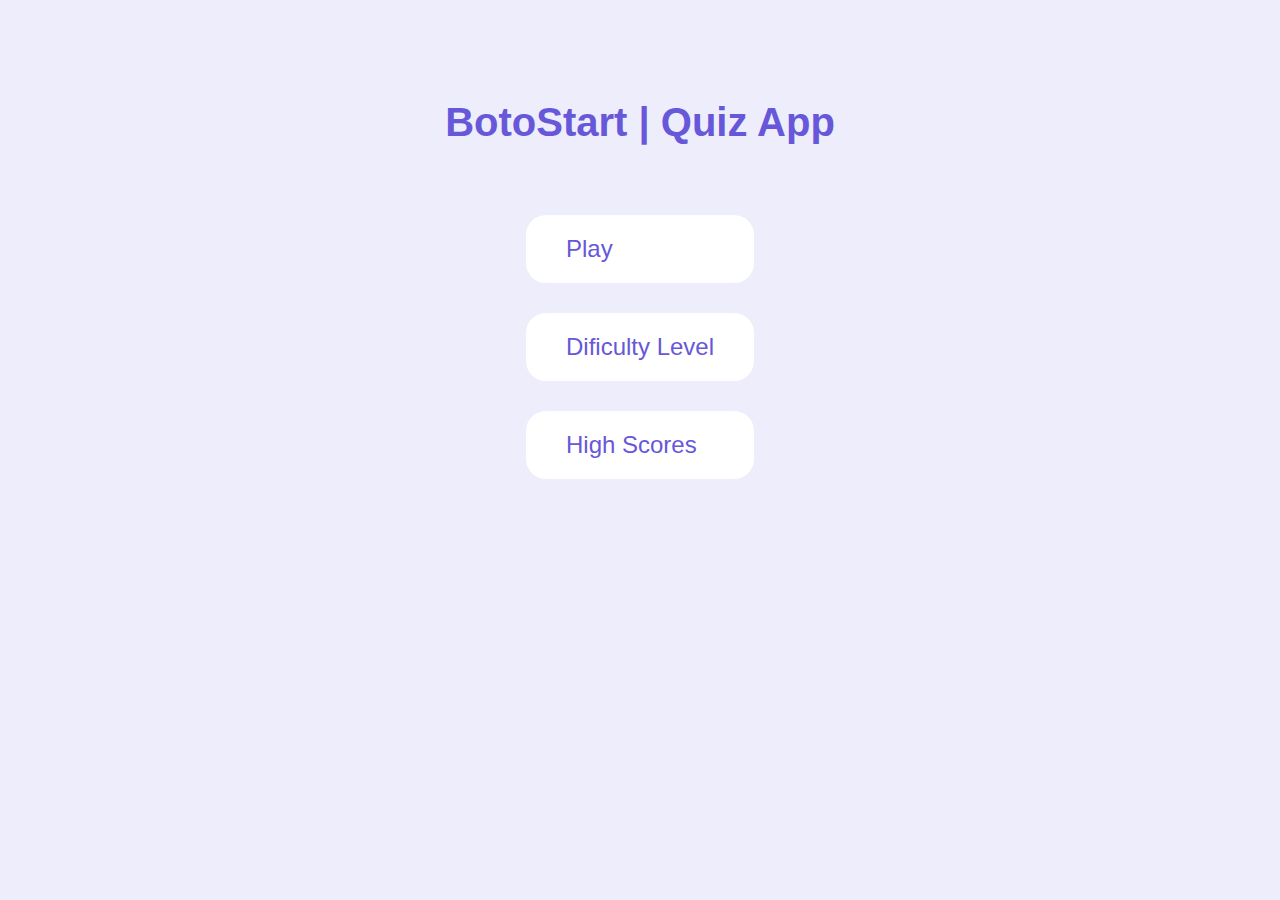
<file: index.html>
<!DOCTYPE html>
<html lang="en">
<head>
    <meta charset="UTF-8">
    <meta name="viewport" content="width=device-width, initial-scale=1.0">
    <title>Quiz App</title>
    <link rel="stylesheet" href="./css/global.css">
    <link rel="stylesheet" href="./css/index.css">  
</head>
<body>
    <h1>BotoStart | Quiz App</h1>
    <div class="container">
            <a href="./game.html">Play</a>
            <a href="./difficulty.html">Dificulty Level</a>
            <a href="scores.html">High Scores</a>
    </div>
    <script src="./js/index.js"></script>
</body>
</html>
</file>
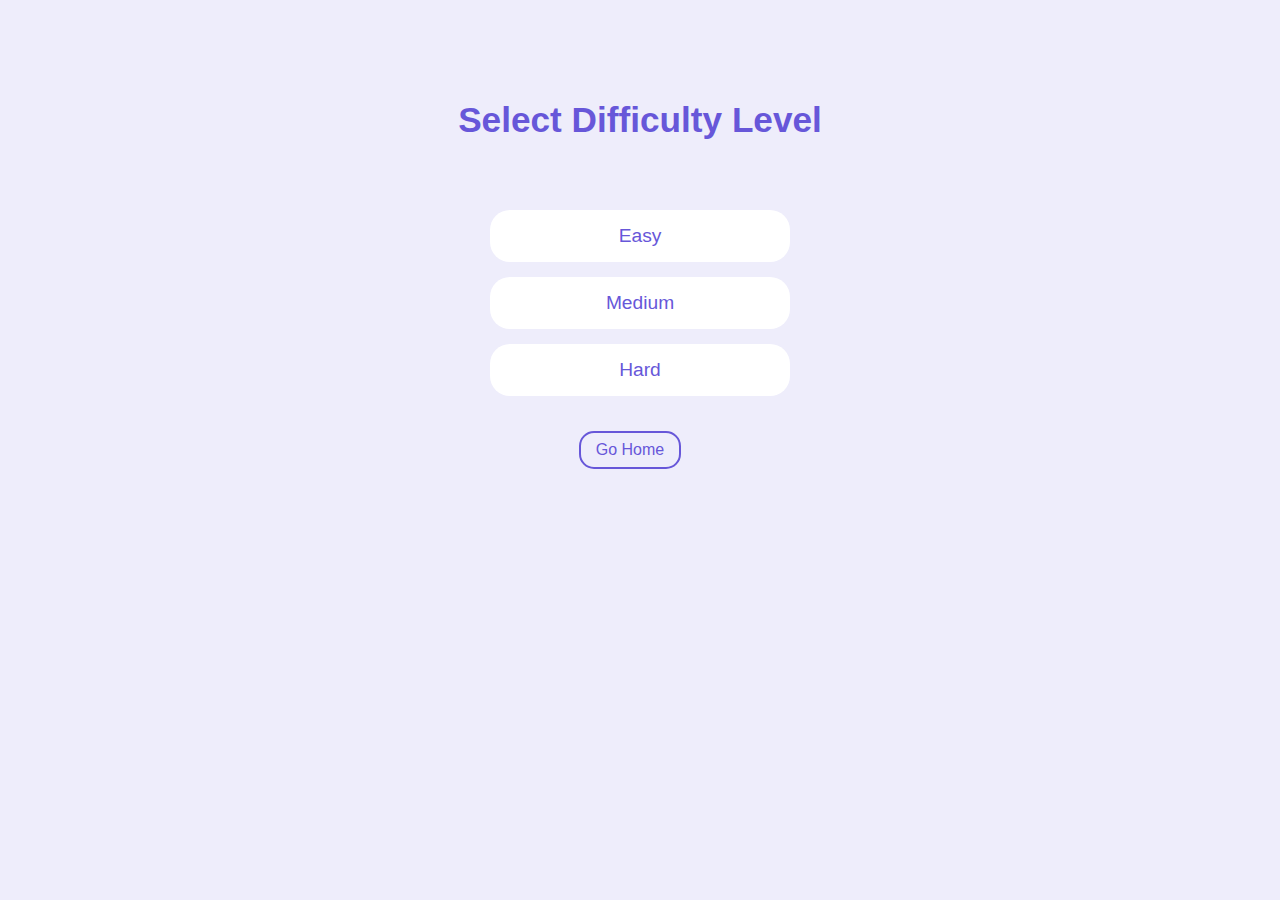
<file: difficulty.html>
<!DOCTYPE html>
<html lang="en">
<head>
    <meta charset="UTF-8">
    <meta name="viewport" content="width=device-width, initial-scale=1.0">
    <title>Difficulty</title>
    <link rel="stylesheet" href="./css/global.css">
    <link rel="stylesheet" href="./css/difficulty.css">
</head>
<body>
    <h3>Select Difficulty Level</h3>
    <button>Easy</button>
    <button>Medium</button>
    <button>Hard</button>
    <a href="./"> Go Home</a>
    <script src="./js/difficulty.js"></script>
</body>
</html>
</file>
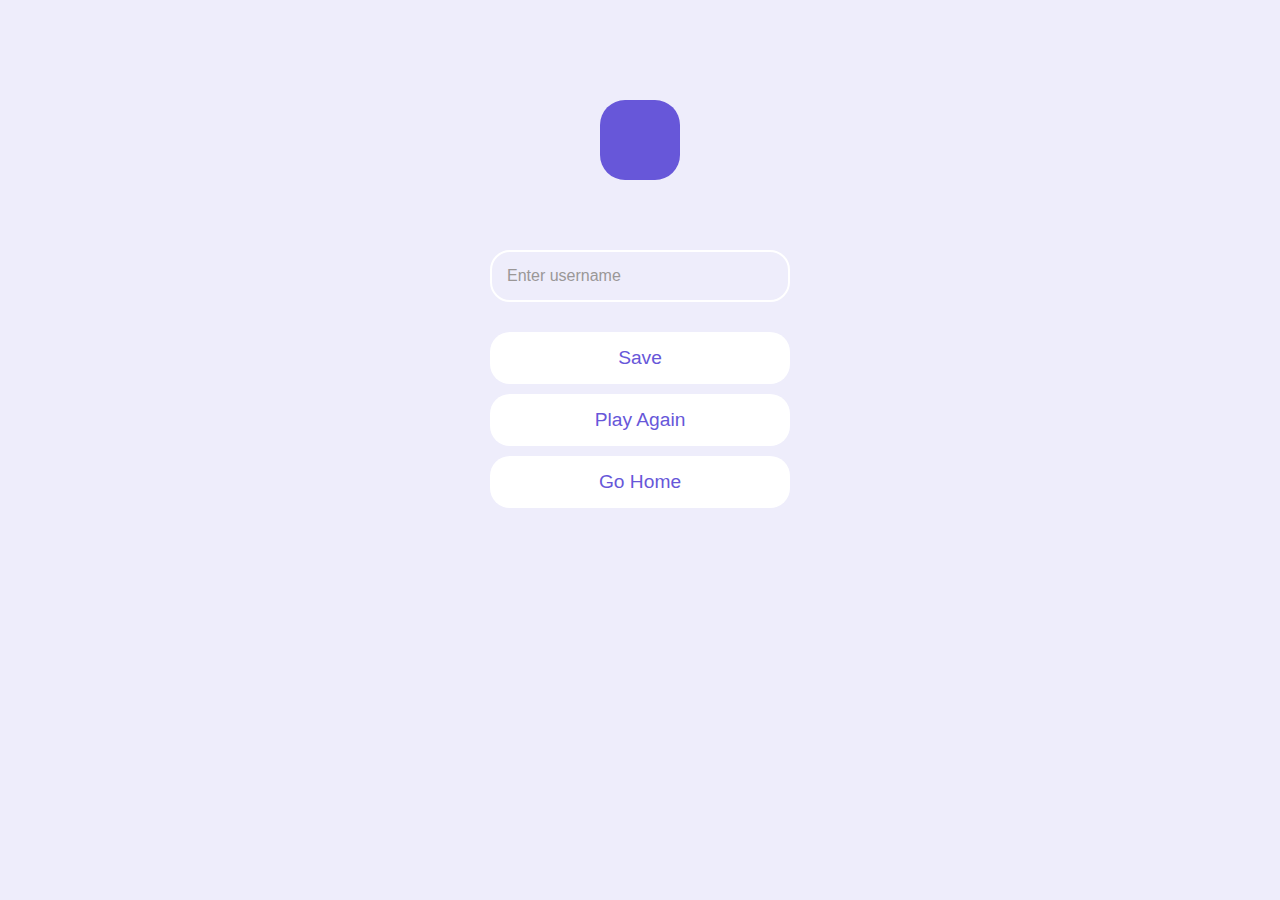
<file: end.html>
<!DOCTYPE html>
<html lang="en">
<head>
    <meta charset="UTF-8">
    <meta name="viewport" content="width=device-width, initial-scale=1.0">
    <title>End</title>
    <link rel="stylesheet" href="./css/global.css">
    <link rel="stylesheet" href="./css/end.css">
</head>
<body>
    <p id="score-text"></p>
    <input type="text" placeholder="Enter username">
    <button>Save</button>
    <a href="./game.html">Play Again</a>
    <a href="./index.html">Go Home</a>
    <script src="./js/end.js"></script>
</body>
</html>
</file>
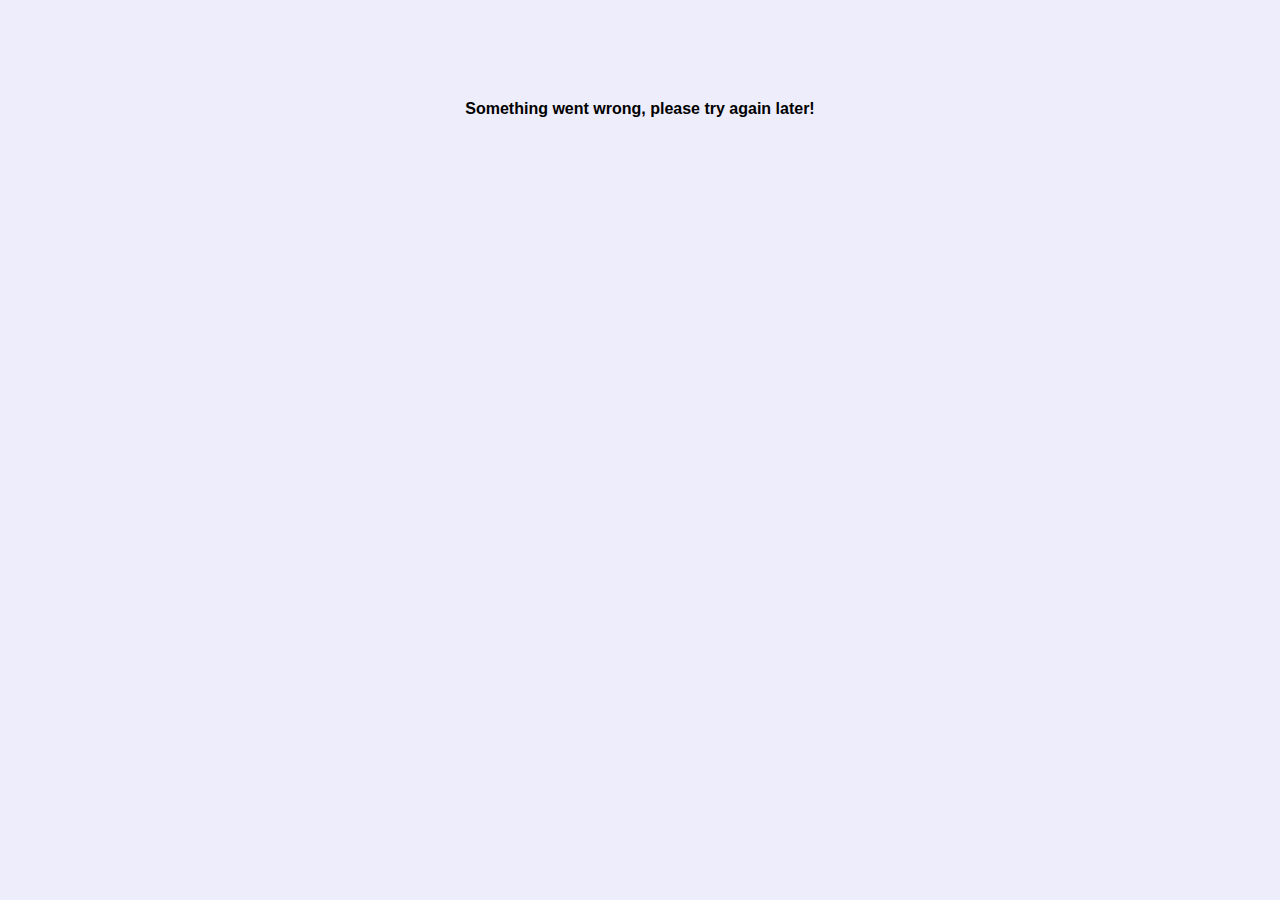
<file: game.html>
<!DOCTYPE html>
<html lang="en">
<head>
    <meta charset="UTF-8">
    <meta name="viewport" content="width=device-width, initial-scale=1.0">
    <title>Game</title>
    <link rel="stylesheet" href="./css/global.css">
    <link rel="stylesheet" href="./css/game.css">
</head>
<body>
    <span id="loader"></span>
    <h4 id="error">Something went wrong, please try again later!</h4>
    <div id="container">
        <div class="header">
          <div>
            <p>Question Number:</p>
            <span id="question-number">1</span>
          </div> 
          <div>
            <p>Score:</p>
            <span id="score">0</span>
          </div>  
        </div>
        <div id="question-box">
            <h3 id="question-text"></h3>
            <button class="answer-text"></button>
            <button class="answer-text"></button>
            <button class="answer-text"></button>
            <button class="answer-text"></button>
        </div>
        <button id="finish-button">Finished</button>
        <button id="next-button">Next</button>
    </div>
    <script src="./js/game.js" type="module"></script>
    <script src="./js/helper.js" type="module"></script>
</body>
</html>
</file>
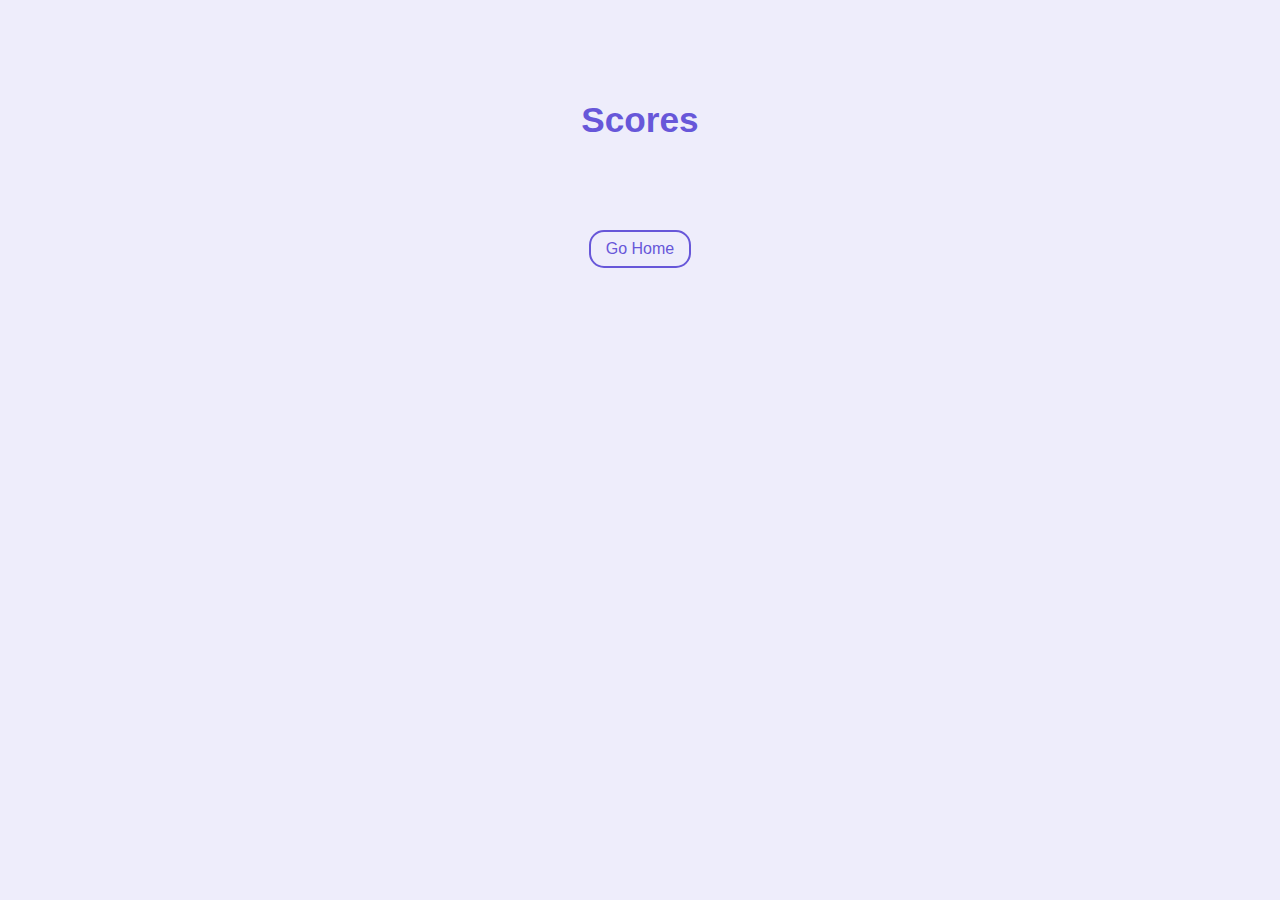
<file: scores.html>
<!DOCTYPE html>
<html lang="en">
<head>
    <meta charset="UTF-8">
    <meta name="viewport" content="width=device-width, initial-scale=1.0">
    <title>Highest Scores</title>
    <link rel="stylesheet" href="./css/global.css">
    <link rel="stylesheet" href="./css/scores.css">
</head>
<body>
    <h3>Scores</h3>
    <ol></ol>
    <a href="./">Go Home</a>
    <script src="./js/scores.js"></script>
</body>
</html>
</file>
<file: css/global.css>
*{
    padding: 0;
    margin: 0;
    box-sizing: border-box;
    font-family: Arial, Helvetica, sans-serif;
}
body{
    max-width: 1000px;
    margin: auto;
    display: flex;
    flex-direction: column;
    background-color: #eeedfb;
    align-items: center;
    padding-top: 100px;
}
</file>
<file: css/index.css>
h1{
    color: #6757d9;
    margin: buttom 50px;
    font-size: 2.5rem;
}
.container{
    margin-top: 50px;
    display: flex;
    flex-direction: column;
    width: fit-content;
    padding: 20px;
}
a{
    background-color: #fff;
    margin-bottom: 30px;
    padding: 20px 40px;
    font-size: 1.5rem;
    color: #6757d9;
    text-decoration: none;
    border-radius: 20px;
    transition: all 0.2s ease-in;
}
a:hover{
    background-color: #6757d9;
    color: #fff;
}
</file>
<file: css/difficulty.css>
h3{
    font-size: 2.2rem;
    color: #6757d9;
    margin-bottom: 70px;
}
button{
    background-color: #fff;
    border: none;
    border-radius: 20px;
    width: 300px;
    padding: 15px;
    margin-bottom: 15px;
    font-size: 1.2rem;
    text-align: center;
    text-decoration: none;
    color: #6757d9;
    cursor: pointer;
    transition: all 0.2s ease-in;
}
button:hover{
    background-color: #6757d9;
    color: #fff;
}
a{
    color: #6757d9;
    font-size: 1rem;
    background-color: #eeedfb;
    border: 2px solid #6757d9;
    border-radius: 15px;
    padding: 8px 15px;
    margin: 20px 20px 0 0;
    cursor: pointer;
    text-decoration: none;
    transition: all 0.2s ease-in;
}
a:hover{
    background-color: #6757d9;
    color: #fff;
}
</file>
<file: css/end.css>
p{
    display: inline-block;
    color: #fff;
    width: 80px;
    height: 80px;
    line-height: 80px;
    text-align: center;
    font-weight: 600;
    font-size: 3rem;
    background-color:#6757d9;
    border-radius: 25px;
    margin-bottom: 70px;
}




button, a{
    background-color: #fff;
    border: none;
    width: 300px;
    text-align: center;
    margin-bottom: 10px;
    padding: 15px;
    font-size: 1.2rem;
    color: #6757d9;
    text-decoration: none;
    border-radius: 20px;
    transition: all 0.2s ease-in;
}
a:hover, button:hover
{
    background-color: #6757d9;
    color: #fff;
}
input{
    padding: 20px 30px;
    border: 2px solid #fff;
    background-color: #eeedfb;
    padding: 15px;
    width: 300px;
    border-radius: 20px; 
    margin-bottom: 30px;
    transition: all 0.2s ease-in;
    font-size: 1rem;
}
input:focus{
    outline: none;
    border-color: #6757d9;
}
::placeholder{
    color: rgb(154, 151, 151);
}
</file>
<file: css/game.css>
#loader{
    width: 100px;
    height: 100px;
    border: 7px solid #6757d9;
    border-top-color: transparent;
    border-bottom-color: transparent;
    border-radius: 50%;
    display: inline-block;
    animation: rotation 1.5s linear infinite;
}
@keyframes rotation{
    0%{
        transform:rotate(0deg);
    }
    100%{
        transform: rotate(360deg);
    }
}

#container{
    display: none;
    width: 700px;
}
.header{
    display: flex;
    justify-content: space-between;
}
.header div{
    display: flex;
    align-items: center;
}
.header p{
    color: #6757d9;
    font-size: 1.5rem;
    font-weight: 600;
    margin-right: 10px;
}

.header span{
    display: inline-block;
    background-color: #fff;
    width: 25px;
    height: 25px;
    line-height: 25px;
    text-align: center;
    font-weight: 600;
    font-size: 1.2rem;
    color:#6757d9;
    border-radius: 4px;
}
#question-box{
    display: flex;
    flex-direction: column;
}
h3{
    background-color: #6757d9;
    color: #fff;
    padding: 20px;
    border-radius: 20px;
    margin: 60px 0 30px;
}
.answer-text{
    background-color: #fff;
    border: none;
    margin-bottom: 10px;
    font-size: 1.1rem;
    padding: 10px 20px;
    border-radius: 15px;
    text-align: left;
    cursor: pointer;
    border: 2px solid #fff;
    transition: all 0.2s ease-in;
}
.answer-text:hover{
    background-color: #eeedfb;
    border: 2px solid #fff;
}
#next-button, 
#finish-button{
    color:#6757d9;
    font-size: 1rem;
    background-color: #eeedfb;
    border: 2px solid #6757d9;
    border-radius: 15px;
    padding: 8px 15px;
    margin: 20px 20px 0 0;
    cursor: pointer;
    transition: all 0.2s ease-in;
}
#next-button:hover, 
#finish-button:hover{
    background-color: #6757d9;
    color: #fff;
}

.correct{
    background-color: #5bd7bc;
}
.incorrect{
    background-color: #fe6681;

}
.correct:hover{
    background-color: #5bd7bc;
}
.incorrect:hover{
    background-color: #fe6681;

}
#error{
    display: none;
}
</file>
<file: css/scores.css>
h3{
    font-size: 2.2rem;
    color: #6757d9;
    margin-bottom: 70px;
}
li{
    list-style: none;
    background-color: #fff;
    border-radius: 20px;
    width: 500px;
    padding: 15px;
    margin-bottom: 15px;
    font-size: 1.2rem;
    display: flex;
    justify-content: space-between;
}
li span:first-child{
    background-color: #6757d9;
    width: 35px;
    text-align: center;
    color: #fff;
    border-radius: 12px;
    line-height: 35px;
}
li p{
    width: 100%;
    padding-left: 20px;
    font-size: 1.3rem;
    color: rgb(86, 86,86);
}

li span:last-child{
    background-color: #eeedfb;
    width: 35px;
    height: 35px;
    line-height: 35px;
    text-align: center;
    color: #6757d9;
    font-size: 1.2rem;
    border-radius: 12px;
}
a{
    color:#6757d9;
    font-size: 1rem;
    background-color: #eeedfb;
    border: 2px solid #6757d9;
    border-radius: 15px;
    padding: 8px 15px;
    margin: 20px;
    cursor: pointer;
    text-decoration: none;
    transition: all 0.2s ease-in;
}
a:hover{
    background-color: #6757d9;
    color: #fff;
}
</file>
